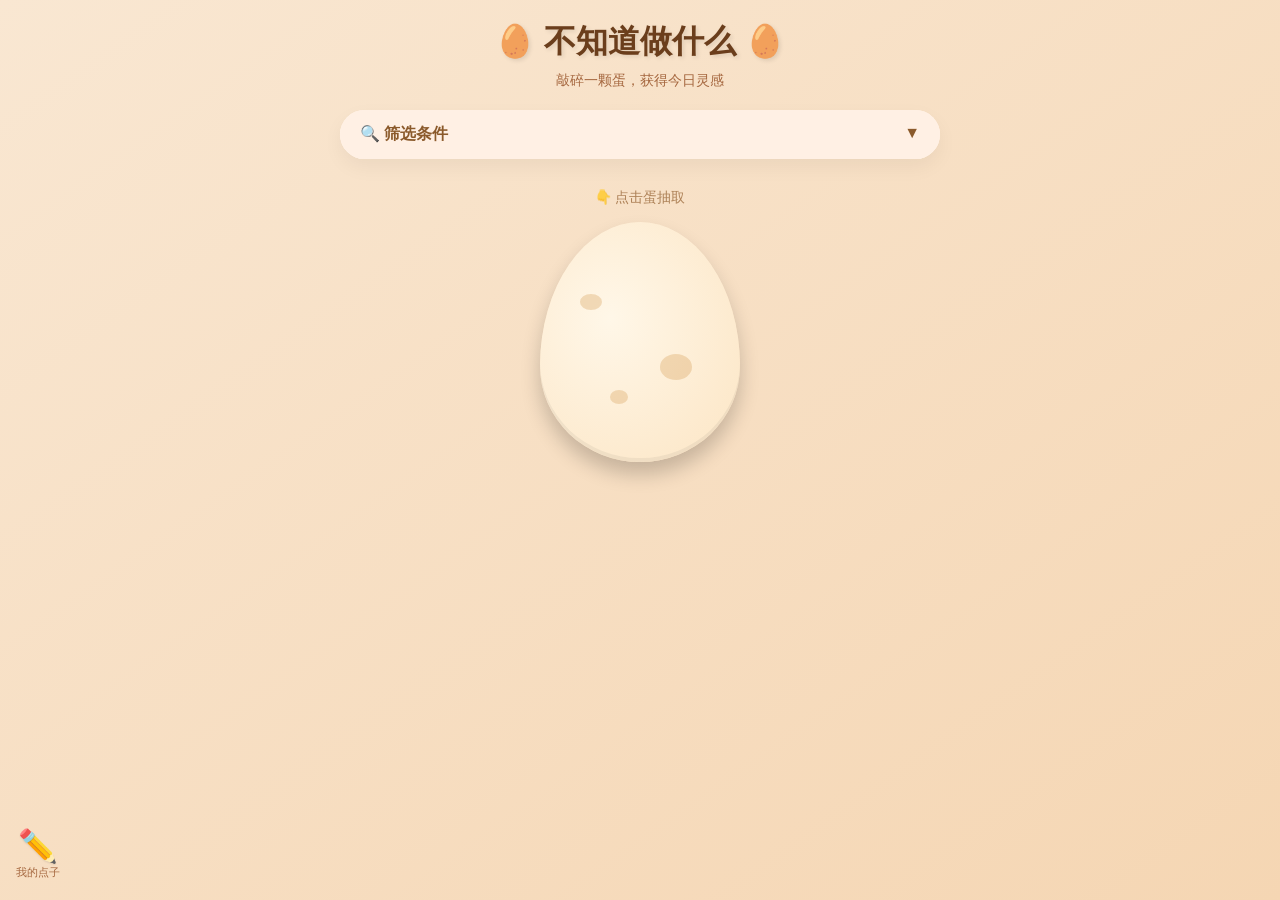
<file: index.html>
<!DOCTYPE html>
<html lang="zh-CN">
<head>
    <meta charset="UTF-8">
    <meta name="viewport" content="width=device-width, initial-scale=1.0, user-scalable=no, viewport-fit=cover">
    <title>敲碎无聊</title>
    <link rel="stylesheet" href="style.css">
</head>
<body>
<div class="container">
    <div class="header">
        <span class="title">🥚 不知道做什么 🥚</span>
        <span class="subtitle">敲碎一颗蛋，获得今日灵感</span>
    </div>

    <div class="filter-panel">
        <div class="filter-header" id="filterHeader">
            <span>🔍 筛选条件</span>
            <span id="filterArrow">▼</span>
        </div>
        <div class="filter-body" id="filterBody">
            <div class="filter-group">
                <span class="filter-label">📚 事项来源</span>
                <div class="option-group" id="sourceGroup"></div>
            </div>
            <div class="filter-group">
                <span class="filter-label">💰 预算</span>
                <div class="option-group" id="budgetGroup"></div>
            </div>
            <div class="filter-group">
                <span class="filter-label">⏱️ 时长</span>
                <div class="option-group" id="durationGroup"></div>
            </div>
            <div class="filter-group">
                <span class="filter-label">🌳 地点</span>
                <div class="option-group" id="placeGroup"></div>
            </div>
            <div class="filter-group">
                <span class="filter-label">👥 人数</span>
                <div class="option-group" id="peopleGroup"></div>
            </div>
            <div class="filter-actions">
                <button class="reset-btn" id="resetBtn">重置筛选</button>
            </div>
        </div>
    </div>

    <div class="egg-machine">
        <div class="tap-hint-top">👇 点击蛋抽取</div>
        <div class="egg-wrapper" id="eggWrapper">
            <div class="egg" id="egg">
                <div class="egg-spot"></div>
                <div class="egg-spot"></div>
                <div class="egg-spot"></div>
            </div>
            <div class="crack-line" id="crackLine" style="display: none;">
                <div class="crack-piece"></div>
            </div>
        </div>
    </div>
</div>

<div id="paperModal" class="modal-mask" style="display: none;">
    <div class="paper">
        <div class="paper-tape"></div>
        <div class="paper-content">
            <div class="paper-emoji">📜</div>
            <div class="paper-title">今日推荐</div>
            <div class="paper-task" id="paperTask"></div>
            <div class="paper-tags" id="paperTags"></div>
        </div>
        <div class="paper-close" id="closePaper">✕</div>
    </div>
</div>

<div class="custom-fab" id="customFab">
    <div class="custom-icon">✏️</div>
    <div class="custom-text">我的点子</div>
</div>

<div id="customModal" class="custom-modal" style="display: none;">
    <div class="custom-card">
        <h3>📦 我的自定义点子</h3>
        <p style="font-size: 0.7rem; color: #a5673f; margin-bottom: 12px; text-align: center;">
            数据仅保存在本浏览器中，<br>
            无痕浏览/清除缓存会丢失。<br>
            如有需要，建议定期「导出数据」备份。
        </p>
        <div id="customList"></div>
        <button id="showAddFormBtn" class="add-btn">➕ 添加新点子</button>
        <div id="addForm" style="display: none; margin-top: 16px;">
            <input type="text" id="newName" placeholder="活动名称" required>
            <select id="newBudget">
                <option value="free">免费</option>
                <option value="cheap">小资</option>
                <option value="medium">中等</option>
                <option value="expensive">稍贵</option>
            </select>
            <select id="newDuration">
                <option value="short">15分钟内</option>
                <option value="medium">半小时</option>
                <option value="long">1-2小时</option>
                <option value="whole">半天以上</option>
            </select>
            <select id="newPlace">
                <option value="indoor">室内</option>
                <option value="outdoor">户外</option>
            </select>
            <select id="newPeople">
                <option value="alone">独自</option>
                <option value="couple">结伴</option>
                <option value="group">多人</option>
            </select>
            <button id="saveCustomBtn" class="add-btn">保存</button>
        </div>
        <div style="display: flex; gap: 10px; margin-top: 16px;">
            <button id="exportDataBtn" class="add-btn" style="flex:1; background: #e7cfb5;">📤 导出数据</button>
            <button id="importDataBtn" class="add-btn" style="flex:1; background: #e7cfb5;">📥 导入数据</button>
        </div>
        <input type="file" id="importFileInput" accept=".json" style="display: none;" />
        <button id="closeCustomModal" class="add-btn" style="background: #e7cfb5; margin-top: 10px;">关闭</button>
    </div>
</div>

<script src="data.js"></script>
<script src="script.js"></script>
</body>
</html>
</file>
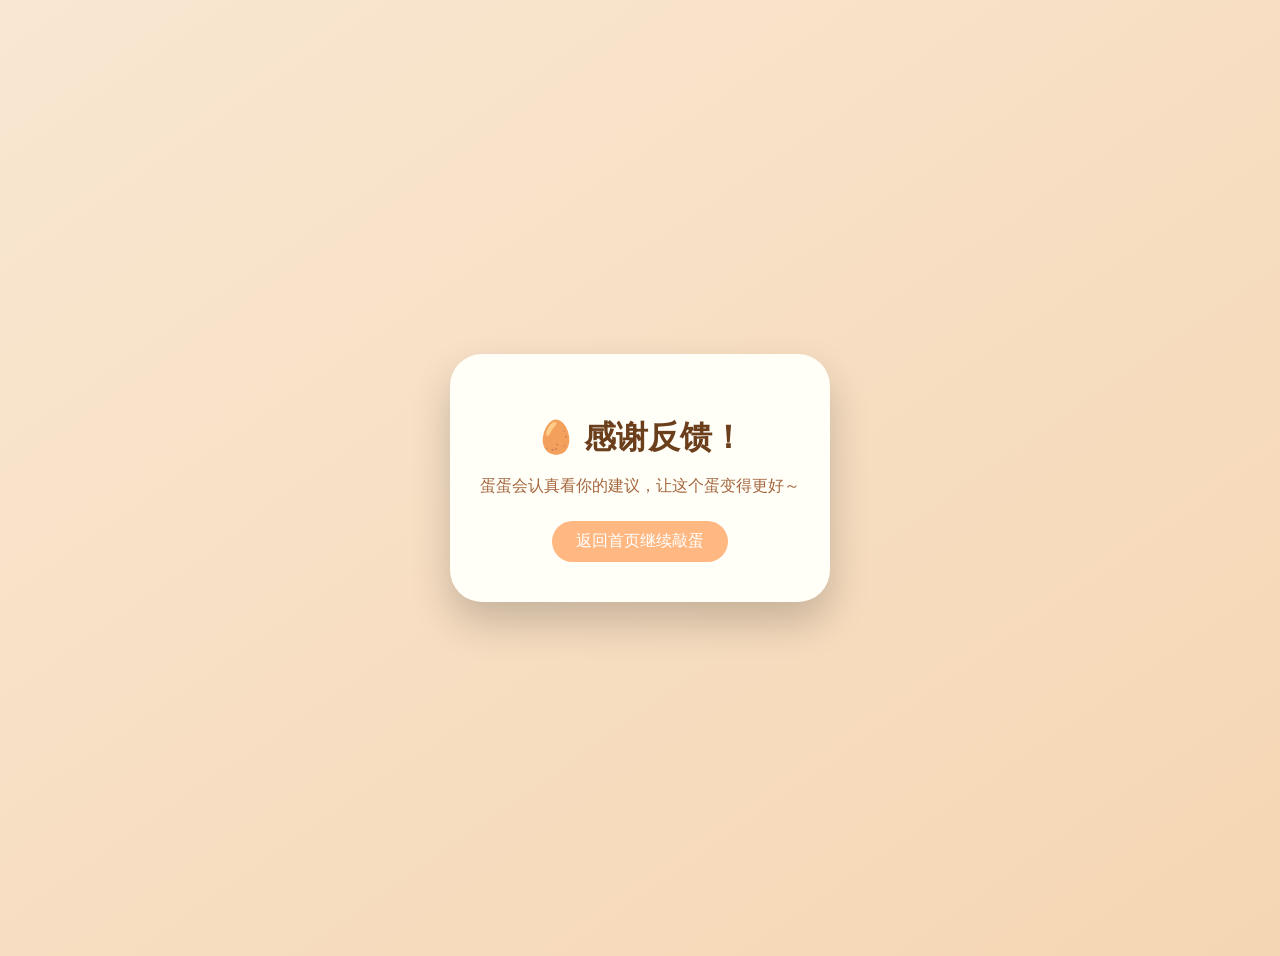
<file: thank-you.html>
<!DOCTYPE html>
<html lang="zh-CN">
<head>
    <meta charset="UTF-8">
    <meta name="viewport" content="width=device-width, initial-scale=1.0">
    <title>反馈已收到 - 敲碎无聊</title>
    <style>
        body {
            background: linear-gradient(145deg, #f9e7d2 0%, #f5d6b3 100%);
            min-height: 100vh;
            display: flex;
            align-items: center;
            justify-content: center;
            font-family: -apple-system, BlinkMacSystemFont, "Segoe UI", Roboto, Helvetica, Arial, sans-serif;
            text-align: center;
            padding: 20px;
        }
        .card {
            background: #fffef7;
            border-radius: 32px;
            padding: 40px 30px;
            max-width: 400px;
            box-shadow: 0 20px 40px rgba(0,0,0,0.2);
        }
        h1 { color: #6b3e1c; margin-bottom: 16px; }
        p { color: #a5673f; margin-bottom: 24px; }
        a {
            background: #ffb882;
            color: white;
            text-decoration: none;
            padding: 10px 24px;
            border-radius: 40px;
            display: inline-block;
        }
    </style>
</head>
<body>
<div class="card">
    <h1>🥚 感谢反馈！</h1>
    <p>蛋蛋会认真看你的建议，让这个蛋变得更好～</p>
    <a href="/">返回首页继续敲蛋</a>
</div>
</body>
</html>
</file>
<file: style.css>
* {
    margin: 0;
    padding: 0;
    box-sizing: border-box;
    -webkit-tap-highlight-color: transparent;
}

body {
    background: linear-gradient(145deg, #f9e7d2 0%, #f5d6b3 100%);
    min-height: 100vh;
    padding: 20px 16px 40px;
    font-family: -apple-system, BlinkMacSystemFont, "Segoe UI", Roboto, Helvetica, Arial, sans-serif;
}

.container {
    max-width: 600px;
    margin: 0 auto;
}

.header {
    text-align: center;
    margin-bottom: 20px;
}
.title {
    font-size: 2rem;
    font-weight: bold;
    color: #6b3e1c;
    text-shadow: 2px 2px 4px rgba(0,0,0,0.1);
    display: block;
}
.subtitle {
    font-size: 0.85rem;
    color: #a5673f;
    margin-top: 8px;
    display: block;
}

.filter-panel {
    background: rgba(255,245,235,0.95);
    border-radius: 40px;
    margin-bottom: 30px;
    overflow: hidden;
    backdrop-filter: blur(4px);
    box-shadow: 0 8px 20px rgba(0,0,0,0.05);
}
.filter-header {
    display: flex;
    justify-content: space-between;
    padding: 14px 20px;
    background: #fff0e4;
    font-weight: bold;
    color: #8b5a2b;
    cursor: pointer;
}
.filter-body {
    padding: 16px 20px 24px;
    display: none;
}
.filter-body.open {
    display: block;
}
.filter-group {
    margin-bottom: 20px;
}
.filter-label {
    font-size: 0.9rem;
    font-weight: bold;
    color: #6b3e1c;
    display: block;
    margin-bottom: 10px;
}
.option-group {
    display: flex;
    flex-wrap: wrap;
    gap: 10px;
}
.option {
    background: #fef5ed;
    padding: 8px 18px;
    border-radius: 40px;
    font-size: 0.8rem;
    color: #8b5a2b;
    border: 1px solid #f0cfb0;
    transition: all 0.2s;
    cursor: pointer;
}
.option.active {
    background: #ffb882;
    color: white;
    border-color: #ff9f55;
    box-shadow: 0 2px 8px rgba(255,140,0,0.3);
}
.filter-actions {
    margin-top: 16px;
    text-align: center;
}
.reset-btn {
    background: #e7cfb5;
    color: #8b5a2b;
    font-size: 0.8rem;
    padding: 8px 20px;
    border-radius: 40px;
    border: none;
    cursor: pointer;
    transition: 0.2s;
}
.reset-btn:active {
    transform: scale(0.96);
}

.egg-machine {
    display: flex;
    flex-direction: column;
    align-items: center;
    margin-top: 10px;
}
.tap-hint-top {
    font-size: 0.85rem;
    color: #9b6a3c;
    opacity: 0.8;
    margin-bottom: 15px;
}
.egg-wrapper {
    width: 200px;
    height: 240px;
    position: relative;
    cursor: pointer;
    transition: transform 0.1s;
}
.egg {
    width: 100%;
    height: 100%;
    background: radial-gradient(ellipse at 35% 40%, #fff7e8, #fce5c4);
    border-radius: 50% 50% 50% 50% / 60% 60% 40% 40%;
    box-shadow: 0 12px 20px rgba(0,0,0,0.2), inset 0 -4px 0 rgba(0,0,0,0.05);
    position: relative;
    overflow: hidden;
}
.egg-spot {
    position: absolute;
    background: rgba(210,150,75,0.3);
    border-radius: 50%;
}
.egg-spot:nth-child(1) { width: 22px; height: 16px; top: 30%; left: 20%; }
.egg-spot:nth-child(2) { width: 32px; height: 26px; top: 55%; left: 60%; }
.egg-spot:nth-child(3) { width: 18px; height: 14px; top: 70%; left: 35%; }

.crack-animation .egg {
    animation: shake 0.3s infinite;
}
@keyframes shake {
    0% { transform: translate(0,0) rotate(0deg); }
    25% { transform: translate(4px, -3px) rotate(2deg); }
    50% { transform: translate(-3px, 2px) rotate(-2deg); }
    75% { transform: translate(2px, -1px) rotate(1deg); }
    100% { transform: translate(0,0) rotate(0); }
}

.crack-line {
    position: absolute;
    top: 50%;
    left: 50%;
    width: 100px;
    height: 100px;
    transform: translate(-50%, -50%);
    pointer-events: none;
    z-index: 10;
}
.crack-line::before,
.crack-line::after,
.crack-line .crack-piece {
    content: '';
    position: absolute;
    background: #5a3a1e;
    box-shadow: 0 0 3px #ffd58c;
    border-radius: 2px;
}
.crack-line::before {
    width: 3px;
    height: 90px;
    top: 50%;
    left: 50%;
    transform: translate(-50%, -50%) rotate(35deg);
}
.crack-line::after {
    width: 2px;
    height: 60px;
    top: 35%;
    left: 65%;
    transform: translate(-50%, -50%) rotate(-20deg);
}
.crack-line .crack-piece {
    width: 2px;
    height: 50px;
    top: 65%;
    left: 40%;
    transform: translate(-50%, -50%) rotate(70deg);
}

.modal-mask {
    position: fixed;
    top: 0;
    left: 0;
    right: 0;
    bottom: 0;
    background: rgba(0,0,0,0.6);
    display: flex;
    align-items: center;
    justify-content: center;
    z-index: 1000;
    animation: fadeIn 0.2s;
}
@keyframes fadeIn {
    from { opacity: 0; }
    to { opacity: 1; }
}
.paper {
    width: 280px;
    background: #fffef7;
    border-radius: 16px;
    padding: 24px 20px 32px;
    position: relative;
    box-shadow: 0 20px 40px rgba(0,0,0,0.3);
    transform: rotate(-1deg);
    border: 1px solid #f0dbbc;
}
.paper-tape {
    position: absolute;
    top: -12px;
    left: 50%;
    transform: translateX(-50%);
    width: 60px;
    height: 30px;
    background: #f9e4b7;
    opacity: 0.8;
    border-radius: 8px;
}
.paper-content {
    text-align: center;
}
.paper-emoji {
    font-size: 2.5rem;
    margin-bottom: 10px;
}
.paper-title {
    font-size: 1.2rem;
    font-weight: bold;
    color: #c2803c;
    border-bottom: 1px dashed #f0cfb0;
    display: inline-block;
    padding-bottom: 6px;
    margin-bottom: 16px;
}
.paper-task {
    font-size: 1.4rem;
    font-weight: bold;
    color: #5c3719;
    margin: 16px 0;
    line-height: 1.3;
}
.paper-tags {
    display: flex;
    gap: 10px;
    justify-content: center;
    flex-wrap: wrap;
}
.tag {
    background: #f4e2cc;
    padding: 4px 12px;
    border-radius: 30px;
    font-size: 0.7rem;
    color: #a5673f;
}
.paper-close {
    position: absolute;
    top: 12px;
    right: 16px;
    width: 28px;
    height: 28px;
    background: #e7cfb5;
    border-radius: 50%;
    display: flex;
    align-items: center;
    justify-content: center;
    font-size: 1.2rem;
    color: #8b5a2b;
    cursor: pointer;
}

/* 左侧自定义按钮 */
.custom-fab {
    position: fixed;
    bottom: 20px;
    left: 16px;
    background: transparent;
    display: flex;
    flex-direction: column;
    align-items: center;
    justify-content: center;
    cursor: pointer;
    z-index: 200;
}
.custom-fab:active {
    opacity: 0.6;
    transform: scale(0.95);
}
.custom-icon {
    font-size: 2rem;
    color: #c2803c;
    text-shadow: 0 1px 2px rgba(0,0,0,0.1);
}
.custom-text {
    font-size: 0.7rem;
    color: #a5673f;
    font-weight: 500;
}

/* 自定义库弹窗 */
.custom-modal {
    position: fixed;
    top: 0;
    left: 0;
    right: 0;
    bottom: 0;
    background: rgba(0,0,0,0.6);
    display: flex;
    align-items: center;
    justify-content: center;
    z-index: 1100;
}
.custom-card {
    width: 300px;
    background: #fffef7;
    border-radius: 32px;
    padding: 20px;
    max-height: 80vh;
    overflow-y: auto;
}
.custom-item {
    background: #f4e2cc;
    margin: 8px 0;
    padding: 8px 12px;
    border-radius: 20px;
    display: flex;
    justify-content: space-between;
    align-items: center;
}
.delete-custom {
    background: #ffb882;
    border: none;
    border-radius: 20px;
    padding: 4px 12px;
    cursor: pointer;
}
.add-btn {
    background: #ffb882;
    border: none;
    border-radius: 40px;
    padding: 10px;
    width: 100%;
    margin-top: 10px;
    font-weight: bold;
    cursor: pointer;
}
.custom-card input, .custom-card select {
    width: 100%;
    margin: 8px 0;
    padding: 8px;
    border-radius: 20px;
    border: 1px solid #f0cfb0;
    box-sizing: border-box;
}
</file>
